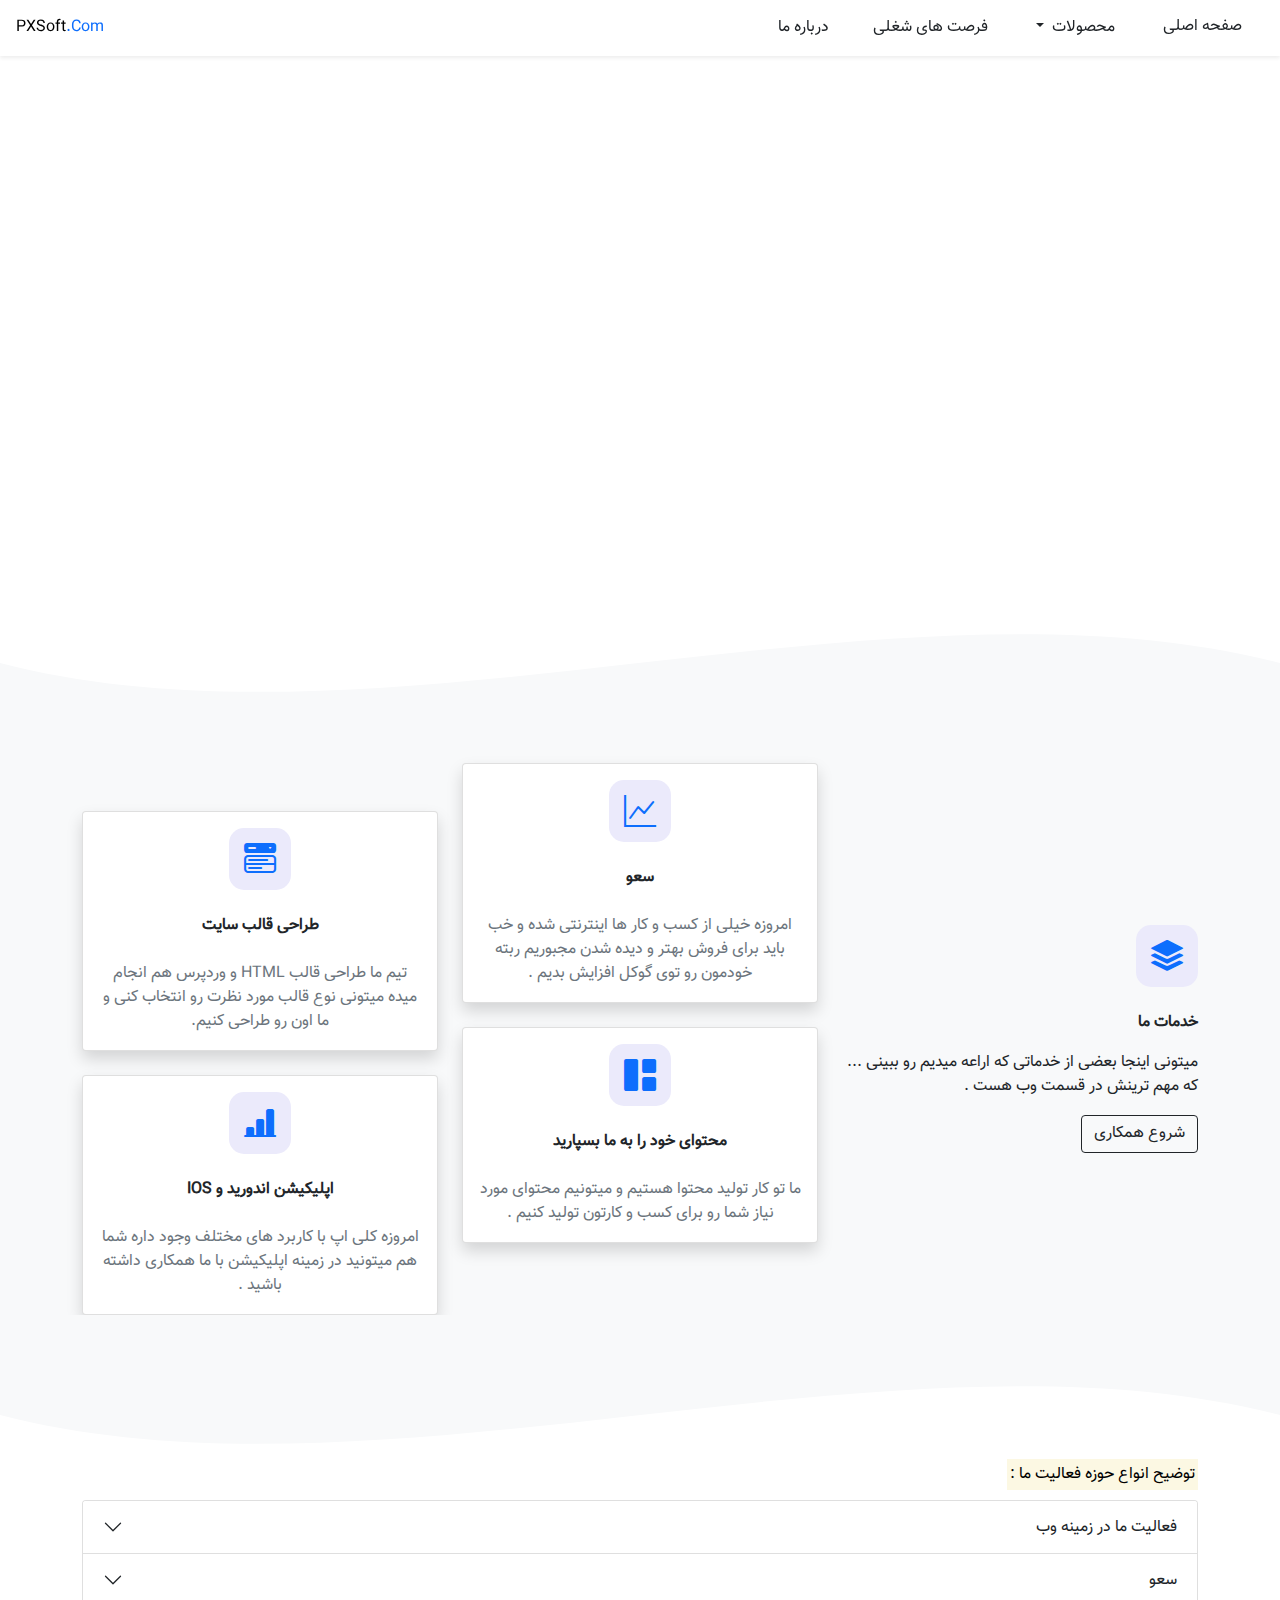
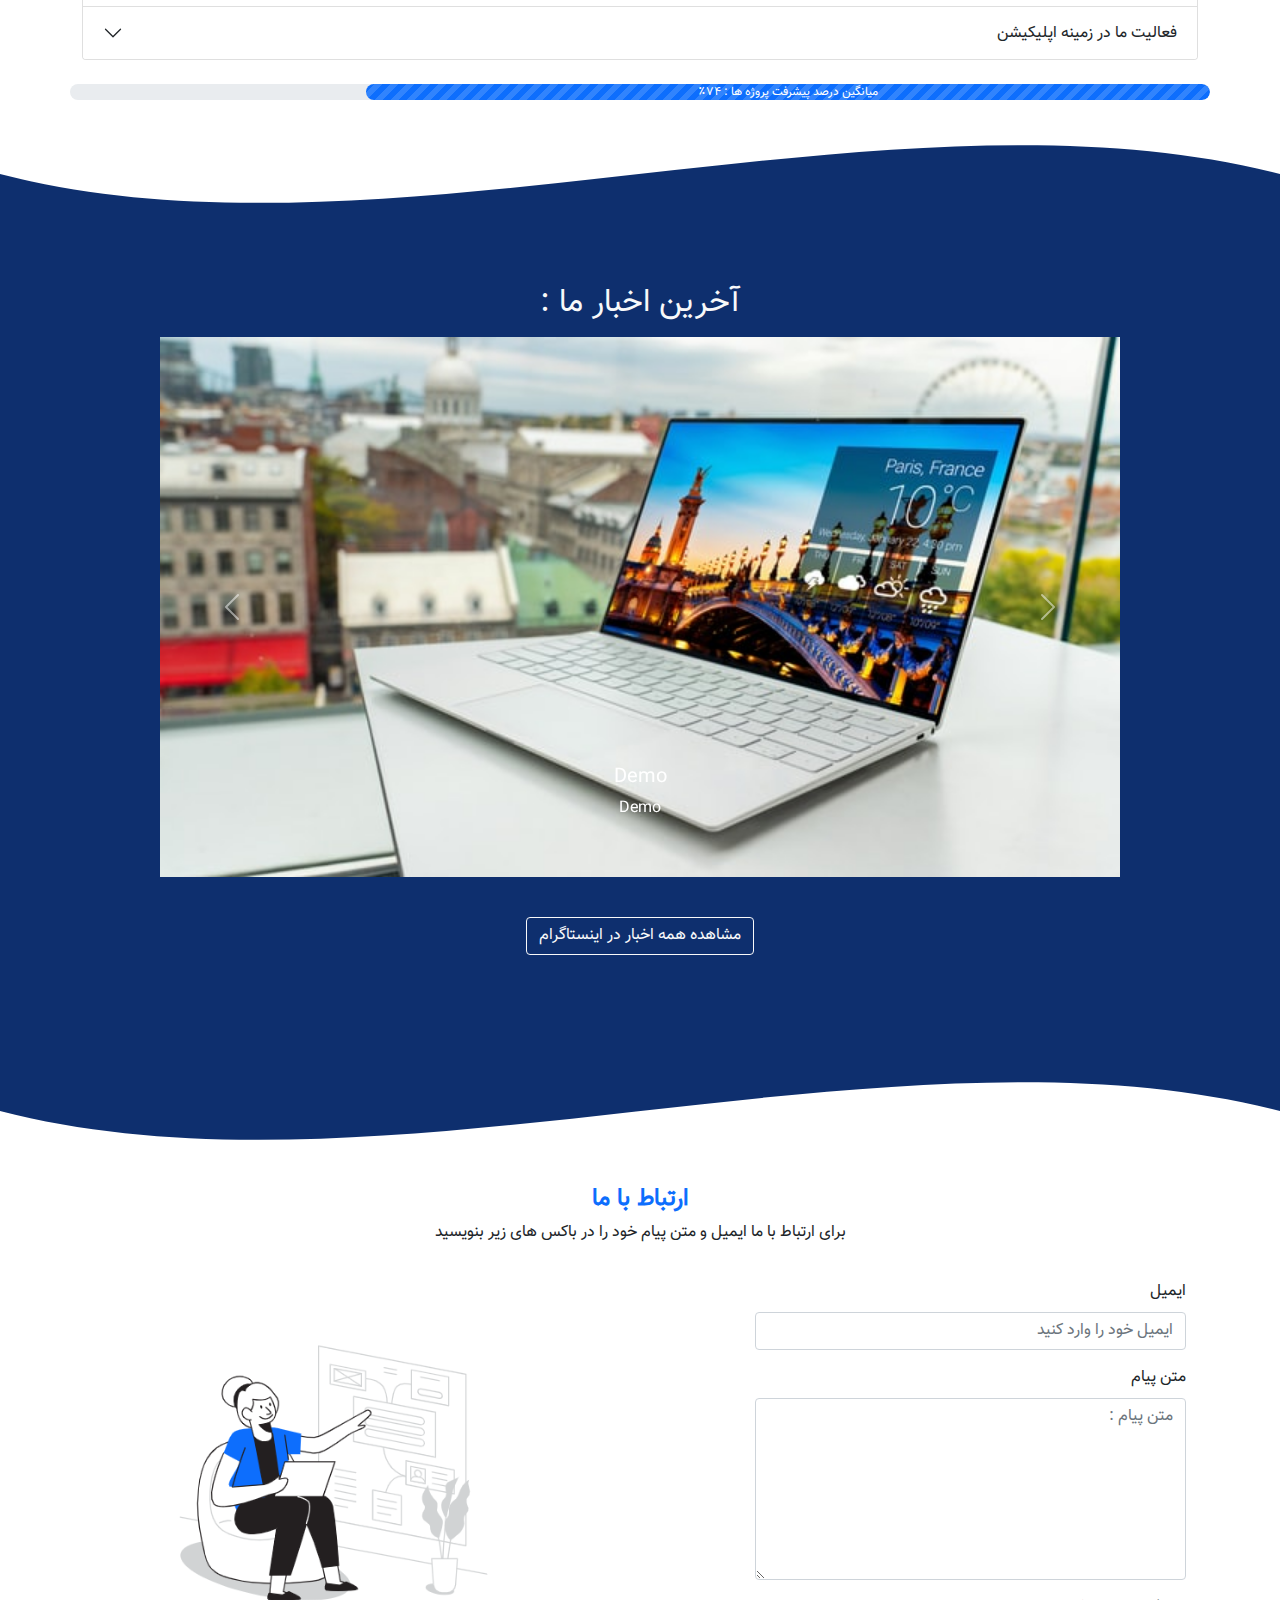
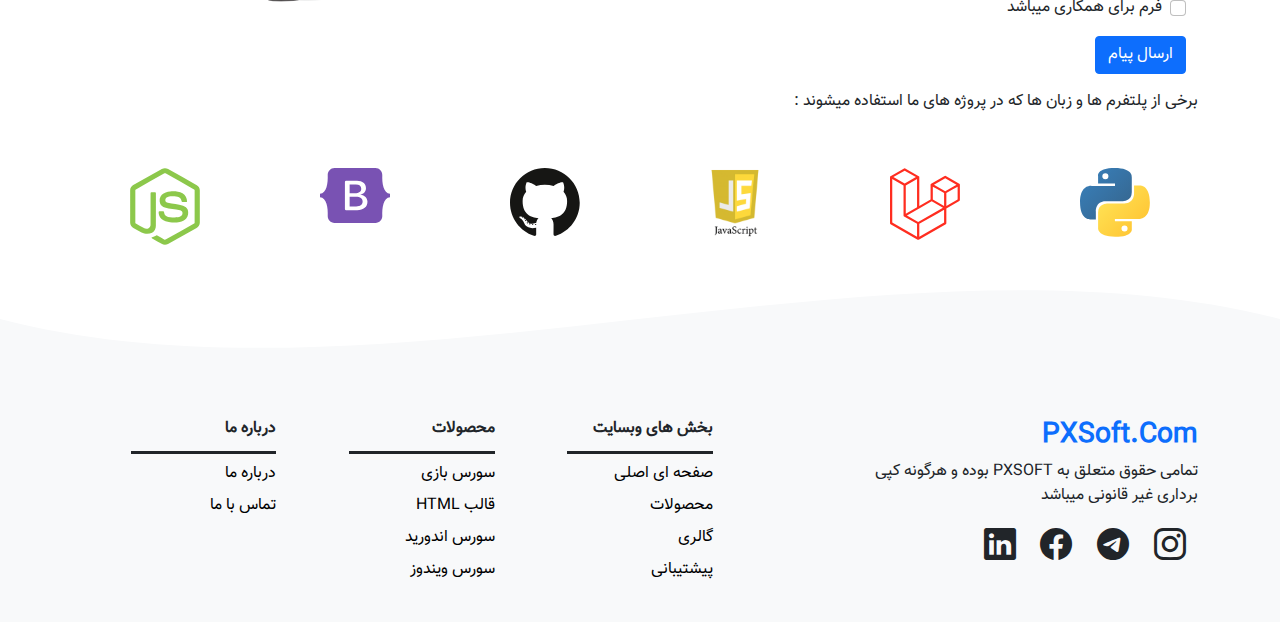
<file: index.html>
<!DOCTYPE html>
<html lang="fa" dir="rtl">

<head>
  <meta charset="UTF-8" />
  <meta http-equiv="X-UA-Compatible" content="IE=edge" />
  <meta name="viewport" content="width=device-width, initial-scale=1.0" />
  <meta name="description"
    content="اینجا سایت پی ایکس سافت هست یه تیم باحال ... خب چرا کلیک نمیکنی و سایت ما رو نمیبینی !!؟؟" />
  <title>PXSOFT | منوی اصلی</title>
  <link rel="stylesheet" href="./bootstrap-5.1.3-dist/css/bootstrap.rtl.css" />
  <link rel="stylesheet" href="https://cdn.jsdelivr.net/npm/bootstrap-icons@1.5.0/font/bootstrap-icons.css" />
  <link rel="stylesheet" href="style.css">
  <link rel="stylesheet" href="style-b.css">
</head>

<body>





  <!--منوی بالایی سایت-->
  <div class="container shadow-sm menu">
    <nav class="navbar navbar-light fixed-top shadow-sm ">
      <div class="d-none d-lg-flex mx-3">
        <a href="" class="btn b-h mx-2" style="transform: translateY(-1px);">صفحه اصلی</a>
        <div class="dropdown d-none d-md-flex mx-1">
          <a class="btn dropdown-toggle b-h mx-2" type="button" id="dropdownMenuButton1" data-bs-toggle="dropdown">
            محصولات
          </a>
          <ul class="dropdown-menu" aria-labelledby="dropdownMenuButton1">
            <li><a class="dropdown-item" href="#">قالب HTML</a></li>
            <li><a class="dropdown-item" href="#">قالب وردپرس</a></li>
            <li><hr class="dropdown-divider"></li>
            <li><a class="dropdown-item" href="#">سعو</a></li>
            <li><a class="dropdown-item" href="#">بهینه سازی سایت</a></li>
            <li><hr class="dropdown-divider"></li>
            <li><a class="dropdown-item" href="#">اپلیکیشن اندورید و IOS</a></li>
          </ul>
        </div>
        <a href="" class="btn b-h mx-2">فرصت های شغلی</a>
        <a href="" class="btn b-h mx-2">درباره ما</a>
      </div>
      <button class="navbar-toggler mx-3 d-flex d-lg-none" data-bs-target="#menu" data-bs-toggle="offcanvas">
        <span class="navbar-toggler-icon"></span>
      </button>
      <div class="offcanvas offcanvas-start" tabindex="-1" id="menu">
        <div class="offcanvas-header">
          <h4 class="offcanvas-title" id="name-website">PXSoft<span class="text-primary">.Com</span></h4>
          <button type="button" class="btn-close text-reset" data-bs-dismiss="offcanvas" aria-label="Close"></button>
        </div>
        <div class="offcanvas-body">
          <ul class="nav flex-column">
            <a class="btn da text-start" class="da text-decoration-none text-dark" href="#"><span>صفحه اصلی</span></a>
            <a class="btn da text-start" class="da text-decoration-none text-dark" href="#"><span>محصولات</span></a>
            <a class="btn da text-start" class="da text-decoration-none text-dark" href="#"><span>خدمات</span></a>
            <a class="btn da text-start" class="da text-decoration-none text-dark" href="#"><span>ما در شبکه های
                اجتماعی</span></a>
            <a class="btn da text-start" class="da text-decoration-none text-dark" href="#"><span>درباره ما</span></a>
          </ul>
        </div>
      </div>


      <a class="text-decoration-none mx-3 logo" href="#">PXSoft<span class="text-primary">.Com</span></a>
    </nav>
  </div>

  <br />
  <br />
  <br />
  <br />





  <!--هدر سایت-->
  <div class="container header-b">
    <div class="row row-cols-1 row-cols-md-2">
      <div class="mt-3">
        <h3 class="mt-3">تیم توسعه PXSOFT</h3>
        <h4 class="my-4 fw-bold text-primary">PXSoft.com</h4>
        <p style="line-height: 30px">
          خب اینجا سایت تیم ماست و توش میتونی نمونه کار ها مون رو ببینی
          <br />
          حتی میتونی سورس بعضی پروژه هایی رو که نوشتیم رو دانلود کنی
          <br />
          میتونی به ما ایمیل بزنی و با هامون حرف بزنی
          <br />
          ایمیل‌: PXSOFT10@gmail.com
          <br />
          بد نیست به اینستاگرام ما هم سر بزنی : PXSOFT_TM
        </p>
        <a href="" class="btn btn-outline-dark instagram-tm">ما در اینستاگرام</a>
      </div>
      <div>
        <img src="imgs/header-img.png" alt="..." class="img-fluid my-3 ms-0 ms-md-5 user-select-none" />
      </div>
    </div>
  </div>







  <!--بخش تعداد پروژه ها-->
  <div class="container header-c">
    <div class="row">
      <div class="col-12 col-md-4 text-center">
        <i class="bi bi-menu-button-wide-fill icon fs-2 mb-4"></i>
        <p>تعداد سایت ها : ۰</p>
      </div>
      <div class="col-12 col-md-4 text-center">
        <i class="bi bi-grid-1x2-fill icon fs-2 mb-4"></i>
        <p>تعداد اپلیکیشن ها : ۰</p>
      </div>
      <div class="col-12 col-md-4 text-center">
        <i class="bi bi-graph-up icon fs-2 mb-4"></i>
        <p>بهینه سازی و سعو سایت : ۰</p>
      </div>
    </div>
  </div>

  <div style="height: 150px">
    <svg viewBox="0 0 500 150" preserveAspectRatio="none" style="height: 100%; width: 100%">
      <path d="M0.00,49.99 C150.00,150.00 349.20,-49.99 500.00,49.99 L500.00,150.00 L0.00,150.00 Z"
        style="stroke: none; fill: #f8f9fa"></path>
    </svg>
  </div>






  <!--بخش خدمات-->
  <section class="bg-light">
    <div class="container">
      <div class="row g-4 align-items-center">
        <div class="col-md-4">
          <i class="bi bi-stack icon fs-2 mb-4"></i>
          <p class="fw-bold">خدمات ما</p>
          <p>
            میتونی اینجا بعضی از خدماتی که اراعه میدیم رو ببینی ...
            <br />
            که مهم ترینش در قسمت وب هست .
          </p>
          <button class="btn btn-outline-dark">شروع همکاری</button>
        </div>
        <div class="col-md-8">
          <div class="row">
            <div class="col-md-6">
              <div class="card shadow text-center">
                <div class="card-body">
                  <i class="bi bi-graph-up icon fs-2 mb-4"></i>
                  <p class="card-title fw-bold mb-4">سعو</p>
                  <p class="card-text text-muted">
                    امروزه خیلی از کسب و کار ها اینترنتی شده و خب باید برای
                    فروش بهتر و دیده شدن مجبوریم ربته خودمون رو توی گوکل
                    افزایش بدیم .
                  </p>
                </div>
              </div>

              <div class="card shadow text-center mt-4">
                <div class="card-body">
                  <i class="bi bi-grid-1x2-fill icon fs-2 mb-4"></i>
                  <p class="card-title fw-bold mb-4">
                    محتوای خود را به ما بسپارید
                  </p>
                  <p class="card-text text-muted">
                    ما تو کار تولید محتوا هستیم و میتونیم محتوای مورد نیاز شما
                    رو برای کسب و کارتون تولید کنیم .
                  </p>
                </div>
              </div>
            </div>
            <div class="col-md-6 mt-5">
              <div class="card shadow text-center">
                <div class="card-body">
                  <i class="bi bi-menu-button-wide-fill icon fs-2 mb-4"></i>
                  <p class="card-title fw-bold mb-4">طراحی قالب سایت</p>
                  <p class="card-text text-muted">
                    تیم ما طراحی قالب HTML و وردپرس هم انجام میده میتونی نوع
                    قالب مورد نظرت رو انتخاب کنی و ما اون رو طراحی کنیم.
                  </p>
                </div>
              </div>

              <div class="card shadow text-center mt-4">
                <div class="card-body">
                  <i class="bi bi-bar-chart-line-fill icon fs-2 mb-4"></i>
                  <p class="card-title fw-bold mb-4">
                    اپلیکیشن اندورید و IOS
                  </p>
                  <p class="card-text text-muted">
                    امروزه کلی اپ با کاربرد های مختلف وجود داره شما هم میتونید
                    در زمینه اپلیکیشن با ما همکاری داشته باشید .
                  </p>
                </div>
              </div>
            </div>
          </div>
        </div>
      </div>
    </div>
  </section>

  <div style="height: 150px; transform: rotate(-180deg)">
    <svg viewBox="0 0 500 150" preserveAspectRatio="none" style="height: 100%; width: 100%">
      <path d="M0.00,49.99 C150.00,150.00 349.20,-49.99 500.00,49.99 L500.00,150.00 L0.00,150.00 Z"
        style="stroke: none; fill: #f8f9fa"></path>
    </svg>
  </div>



  <!--توضیحات فعالیت تیم-->

  <div class="container">
    <div class="row">
      <p class="h6 mb-3"><mark> توضیح انواع حوزه فعالیت ما : </mark></p>
      <div class="accordion" id="faliat-ma">
        <div class="accordion-item">
          <h2 class="accordion-header" id="one-accordion">
            <button class="accordion-button collapsed" type="button" data-bs-toggle="collapse" data-bs-target="#web">
              فعالیت ما در زمینه وب
            </button>
          </h2>
          <div id="web" class="accordion-collapse collapse" data-bs-parent="#faliat-ma">
            <div class="accordion-body">
              فعالیت اصلی ما در زمینه وب هست . اگه میخواید به کسب و کارتون
              رونق بدید حتما باید توی فکر یه سایت خوب باشید !!
            </div>
          </div>
        </div>

        <div class="accordion-item">
          <h2 class="accordion-header" id="flush-headingThree">
            <button class="accordion-button collapsed" type="button" data-bs-toggle="collapse"
              data-bs-target="#flush-collapseThree" aria-expanded="false" aria-controls="flush-collapseThree">
              سعو
            </button>
          </h2>
          <div id="flush-collapseThree" class="accordion-collapse collapse" aria-labelledby="flush-headingThree"
            data-bs-parent="#faliat-ma">
            <div class="accordion-body">
              فرض کنید سایتتون رو زدید .. خب حالا باید به فکر این باشید که اون
              سایت رو معروف و بهتر کنید <br />
              برای مثال وقتی کاربر اسم محصولی که شما میفروشید رو جستوجو کرد
              باید سعی کنید که اون کاربر سایت شما رو ببینه ...
            </div>
          </div>
        </div>
        <div class="accordion-item">
          <h2 class="accordion-header" id="apps">
            <button class="accordion-button collapsed" type="button" data-bs-toggle="collapse"
              data-bs-target="#flush-collapseTwo" aria-expanded="false" aria-controls="flush-collapseTwo">
              فعالیت ما در زمینه اپلیکیشن
            </button>
          </h2>
          <div id="flush-collapseTwo" class="accordion-collapse collapse" aria-labelledby="apps"
            data-bs-parent="#faliat-ma">
            <div class="accordion-body">
              با توجه به اینکه امروزه اندروید و IOS خیلی محبوب شدن و اپ های
              زیادی برای این دو توسعه داده شدن لازمه که شما هم غافل نشید و با
              اپلیکیشن ها هم یه نفس تازه به کسب و کارتون بدید و مشتری های
              بیشتری جذب کنید .
            </div>
          </div>
        </div>
        <br>
      </div>

      <div class="progress p-0 rounded-pill">
        <div class="progress-bar progress-bar-animated progress-bar-striped rounded-pill" role="progressbar"
          style="width: 74%" aria-valuenow="25" aria-valuemin="0" aria-valuemax="100">میانگین درصد پیشرفت پروژه ها : ۷۴٪
        </div>
      </div>
    </div>
  </div>

  <br />



  <!--اسلایدر-->
  <div style="height: 150px" class="d-none d-md-block">
    <svg viewBox="0 0 500 150" preserveAspectRatio="none" style="height: 100%; width: 100%">
      <path d="M0.00,49.99 C150.00,150.00 349.20,-49.99 500.00,49.99 L500.00,150.00 L0.00,150.00 Z"
        style="stroke: none; fill: #0e2f6e"></path>
    </svg>
  </div>
  <div id="slide-container" class="carousel slide" data-bs-ride="carousel"
    style="background-color: #0e2f6e; padding-bottom: 40px">
    <h2 class="text-light text-center mb-4" style="transform: translateY(10px);">آخرین اخبار ما :</h2>
    <div class="carousel-inner w-75 text-center text-center mx-auto">
      <div class="carousel-item active">
        <a href=""><img src="./imgs/s1.png" class="d-block w-100 mx-auto" alt="..." /></a>
        <div class="carousel-caption d-none d-md-block">
          <br />
          <h5>Demo</h5>
          <p>Demo</p>
        </div>
      </div>
      <div class="carousel-item">
        <a href=""><img src="./imgs/s2.jpg" class="d-block w-100 mx-auto" alt="..." /></a>
        <div class="carousel-caption d-none d-md-block">
          <br />
          <h5>Demo</h5>
          <p>Demo</p>
        </div>
      </div>
      <div class="carousel-item">
        <a href=""><img src="./imgs/s3.jpg" class="d-block w-100 mx-auto" alt="..." /></a>
        <div class="carousel-caption d-none d-md-block">
          <br />
          <h5>Demo</h5>
          <p>Demo</p>
        </div>
      </div>
      <button class="carousel-control-prev" type="button" data-bs-target="#slide-container" data-bs-slide="prev">
        <span class="carousel-control-prev-icon" aria-hidden="true"></span>
        <span class="visually-hidden">Previous</span>
      </button>
      <button class="carousel-control-next" type="button" data-bs-target="#slide-container" data-bs-slide="next">
        <span class="carousel-control-next-icon" aria-hidden="true"></span>
        <span class="visually-hidden">Next</span>
      </button>
    </div>
    <div class="d-flex justify-content-center my-3">
      <a href="" class="btn btn-outline-light mx-5 mt-4 mb-0">مشاهده همه اخبار در اینستاگرام</a>
    </div>
  </div>

  <div style="height: 150px; transform: rotate(-180deg)" class="d-none d-md-block">
    <svg viewBox="0 0 500 150" preserveAspectRatio="none" style="height: 100%; width: 100%">
      <path d="M0.00,49.99 C150.00,150.00 349.20,-49.99 500.00,49.99 L500.00,150.00 L0.00,150.00 Z"
        style="stroke: none; fill: #0e2f6e"></path>
    </svg>
  </div>

  <br />






  <!--فرم ارتباط با ما-->
  <div class="container">
    <form action="" method="post" class="container">
      <div class="row">
        <h4 class="text-center fw-bold text-primary">ارتباط با ما</h4>
        <p class="text-center">
          برای ارتباط با ما ایمیل و متن پیام خود را در باکس های زیر بنویسید
        </p>
        <br />
        <div class="row align-items-center">
          <div class="col-md-5">
            <form>
              <div class="mb-3">
                <label class="form-label" for="input-mail">ایمیل</label>
                <input type="text" class="form-control" placeholder="ایمیل خود را وارد کنید" id="input-mail" />
              </div>
              <div class="mb-3">
                <label class="form-label" for="matn">متن پیام</label>
                <textarea class="form-control" placeholder="متن پیام :" id="matn" cols="50" rows="7"></textarea>
              </div>
              <div class="form-check mb-3">
                <input type="checkbox" name="work" id="work-check" class="form-check-input" />
                <label for="work-check" class="form-check-label">فرم برای همکاری میباشد</label>
              </div>
              <!-- Button trigger modal -->
              <button type="button" class="btn btn-primary" data-bs-toggle="modal" data-bs-target="#exampleModal">
                ارسال پیام
              </button>

              <!-- Modal -->
              <div data-bs-backdrop="static" data-bs-keyboard="false" class="modal fade" id="exampleModal" tabindex="-1"
                aria-labelledby="exampleModalLabel" aria-hidden="true">
                <div class="modal-dialog modal-dialog-centered">
                  <div class="modal-content">
                    <div class="modal-header">
                      <h5 class="modal-title" id="exampleModalLabel">
                        پیام ارسال شود ؟؟
                      </h5>
                      <button type="button" class="btn-close" data-bs-dismiss="modal" aria-label="Close"></button>
                    </div>
                    <div class="modal-body">
                      <br />
                      <div class="d-flex flex-row">
                        <div class="spinner-border text-primary mx-2" role="status"></div>
                        <p class="mx-3 mt-1">از ارسال پیام اطمینان دارید ؟</p>
                      </div>
                    </div>
                    <div class="modal-footer">
                      <button type="button" class="btn btn-danger" data-bs-toggle="modal" data-bs-target="#err">
                        خیر
                      </button>
                      <button type="button" class="btn btn-success" data-bs-toggle="modal" data-bs-target="#success">
                        بله
                      </button>
                    </div>
                  </div>
                </div>
              </div>


              <div data-bs-backdrop="static" data-bs-keyboard="false" class="modal fade" id="success" tabindex="-1">
                <div class="modal-dialog modal-dialog-centered">
                  <div class="modal-content">
                    <div class="modal-header">
                      <h5 class="modal-title" id="exampleModalLabel">
                        <img src="./imgs/check-circle-fill.svg" alt="success" height="20" class="mt-1 me-1">
                        پیام ارسال شد
                      </h5>
                      <button type="button" class="btn-close" data-bs-dismiss="modal" aria-label="Close"></button>
                    </div>
                    <div class="modal-body">
                      <br />
                      <p>از انتقاد شما سپاسگزاریم</p>
                      <p>
                        در اولین فرصت پاسخ شما را در ایمیل ارسال خواهیم کرد .
                      </p>
                    </div>
                    <div class="modal-footer">
                      <button type="button" class="btn btn-primary" data-bs-dismiss="modal" id="liveToastBtn">
                        ممنون
                      </button>
                    </div>
                  </div>
                </div>
              </div>

              <div data-bs-backdrop="static" data-bs-keyboard="false" class="modal fade" id="err" tabindex="-1">
                <div class="modal-dialog modal-dialog-centered">
                  <div class="modal-content">
                    <div class="modal-header">
                      <h5 class="modal-title" id="exampleModalLabel">
                        <img src="./imgs/x.svg" alt="error" height="20" class="mx-2">
                        خطا !!
                      </h5>
                      <button type="button" class="btn-close" data-bs-dismiss="modal" aria-label="Close"></button>
                    </div>
                    <div class="modal-body">
                      <br />
                      <div class="d-flex">
                        <p>ارسال پیام به سرور ناموفق بود !!</p>
                      </div>
                    </div>
                    <div class="modal-footer">
                      <button type="button" class="btn btn-danger" data-bs-dismiss="modal" id="liveToastBtn">
                        بازگشت به سایت
                      </button>
                    </div>
                  </div>
                </div>
              </div>

              <div class="position-fixed bottom-0 end-0 p-3" style="z-index: 11">
                <div id="liveToast" class="toast" role="alert" aria-live="assertive" aria-atomic="true">
                  <div class="toast-header">
                    <strong class="me-auto">PXSoft.Com</strong>
                    <small>همین حالا</small>
                    <button type="button" class="btn-close" data-bs-dismiss="toast" aria-label="Close"></button>
                  </div>
                  <div class="toast-body">
                    <img src="./imgs/check-circle-fill.svg" class="rounded me-2" alt="...">
                    پیام شما با موفقیت ارسال شد
                    <button class="btn-success btn px-2 ms-5" data-bs-dismiss="toast">بستن</button>
                  </div>
                </div>
              </div>



              <div class="position-fixed bottom-0 end-0 p-3" style="z-index: 11">
                <div id="liveToast" class="toast" role="alert" aria-live="assertive" aria-atomic="true">
                  <div class="toast-header">
                    <strong class="me-auto">PXSoft.Com</strong>
                    <small>همین حالا</small>
                    <button type="button" class="btn-close" data-bs-dismiss="toast" aria-label="Close"></button>
                  </div>
                  <div class="toast-body">
                    ارسال پیام ناموفق بود .
                    <img src="./imgs/x.svg" class="rounded me-2" alt="..." width="20" height="20">
                    <button class="btn-danger btn px-2 ms-5" data-bs-dismiss="toast">بستن</button>
                  </div>
                </div>
              </div>

            </form>
          </div>
          <div class="col-md-5 offset-md-2">
            <img class="img-fluid user-select-none" src="./imgs/footer-img.png" alt="" />
          </div>
        </div>
      </div>
    </form>





    <!--بخش پلتفرم ها-->
    <div class="row text-center gy-5">
      <p class="h6 text-start">
        برخی از پلتفرم ها و زبان ها که در پروژه های ما استفاده میشوند :
      </p>
      <div class="col-md-2">
        <img width="70" class="img-fluid" src="./imgs/img_9.svg" data-bs-trigger="hover focus" alt="Python"
          data-bs-placement="top" data-bs-toggle="popover" title="زبان برنامه نویسی پایتون"
          data-bs-content="بدون شک پایتون یکی از محبوب ترین زبان های برنامه نویسی دنیاست و توی حوزه های مختلفی کاربرد داره ." />
      </div>
      <div class="col-md-2">
        <img width="70" class="img-fluid" src="./imgs/img_7.svg" data-bs-trigger="hover focus" alt="Laravel"
          data-bs-placement="top" data-bs-toggle="popover" title="لاراول"
          data-bs-content="لاراول یکی از محبوب ترین فریم ورک های پی اچ پی است و خب امنیت بالای اون یکی از مهم ترین دلایلی هست که برنامه نویسان بک اند سمتش میرن ..." />
      </div>
      <div class="col-md-2">
        <img width="70" class="img-fluid" src="./imgs/javascript.png" data-bs-trigger="hover focus" alt="Javascript"
          data-bs-placement="top" data-bs-toggle="popover" title="جاوا اسکریپت"
          data-bs-content="جاوا اسکریپت یه زبان سمت کلاینت هستش . برای مثال اچ تی ام ال اسکلت سایت رو میزنه ... سی اس اس ظاهر سایت رو میزنه و جاوا اسکریپت روح سایت هست که میتونه خودش در موقعیت های مختلف واکنش های مختلفی نشون بده." />
      </div>
      <div class="col-md-2">
        <img width="70" class="img-fluid" src="./imgs/img_10.svg" data-bs-trigger="hover focus" alt="GitHub"
          data-bs-placement="top" data-bs-toggle="popover" title="گیت هاب"
          data-bs-content="میخوام خیلی ساده گیت هب رو براتون تعریف کنم !! گیت هاب مثل اینستاگرام هستش !! با این تفاوت که برنامه نویسان توش فعالیت میکنند و سورس پروژه هاشون رو در اختیار دیگران قرار میدن" />
      </div>
      <div class="col-md-2">
        <img width="70" class="img-fluid" src="./imgs/img_6.svg" data-bs-trigger="hover focus" alt="bootstrap"
          data-bs-placement="top" data-bs-toggle="popover" title="فریم ورک بوت استرپ"
          data-bs-content="بوت استرپ !!! محبوب ترین فریم ورک سی اس اس !!! ما کدنویس ها برای اینکه کارمون راحت بشه از فریم ورک ها استفاده میکنیم تا از کارهی تکراری و وقت گیر جلوگیری کنیم .. همین پی ایکس ساقت بر پایه فریم ورک محبوب بوت استرپ هستش ..." />
      </div>
      <div class="col-md-2">
        <img width="70" class="img-fluid" src="./imgs/img_8.svg" alt="node.js" data-bs-trigger="hover focus"
          data-bs-placement="top" data-bs-toggle="popover" title="Node.Js"
          data-bs-content="جاوا اسکریپت قدرتمند تر از این حرف هاست !!! این حرف سازنده نود جی اس هست . در واقع نودجی اس برای استفاده از جاوا اسکریپت در سمت سرور و بک اند هستش ." />
      </div>
    </div>
  </div>

  <br />

  <div style="height: 150px;">
    <svg viewBox="0 0 500 150" preserveAspectRatio="none" style="height: 100%; width: 100%;">
      <path d="M0.00,49.99 C150.00,150.00 349.20,-49.99 500.00,49.99 L500.00,150.00 L0.00,150.00 Z"
        style="stroke: none; fill: rgb(248, 249, 250);"></path>
    </svg>
  </div>



  <!--فوتر-->
  <footer class="bg-light">
    <div class="container pb-4">
      <div class="row g-5">
        <div class="col-md-4">
          <h3 class="fw-bold text-primary">PXSoft.Com</h3>
          <p>
            تمامی حقوق متعلق به PXSOFT بوده و هرگونه کپی برداری غیر قانونی
            میباشد
          </p>
          <div class="d-flex justify-content-around col-8">
            <i class="bi bi-instagram fs-2" data-bs-toggle="tooltip" data-bs-placement="top"
              title="<i>ما در اینستاگرام</i>" data-bs-html="true"></i>
            <i class="bi bi-telegram fs-2" data-bs-toggle="tooltip" data-bs-placement="top" title="<i>ما در تلگرام</i>"
              data-bs-html="true"></i>
            <i class="bi bi-facebook fs-2" data-bs-toggle="tooltip" data-bs-placement="top" title="<i>ما در فیس بوک</i>"
              data-bs-html="true"></i>
            <i class="bi bi-linkedin fs-2" data-bs-toggle="tooltip" data-bs-placement="top" title="<i>ما در لینکدین</i>"
              data-bs-html="true"></i>
          </div>
        </div>
        <div class="col-md-7 offset-md-1">
          <div class="row">
            <div class="col-md-4">
              <h6 class="fw-bold footer-header w-75">بخش های وبسایت</h6>
              <ul class="list-unstyled">
                <li>
                  <a class="footer-link text-decoration-none" href="#">صفحه ای اصلی</a>
                </li>
                <li class="my-2">
                  <a class="footer-link text-decoration-none" href="#">محصولات</a>
                </li>
                <li>
                  <a class="footer-link text-decoration-none" href="#">گالری</a>
                </li>
                <li class="mt-2">
                  <a class="footer-link text-decoration-none" href="#">پیشتیبانی</a>
                </li>
              </ul>
            </div>
            <div class="col-md-4">
              <h6 class="fw-bold footer-header w-75">محصولات</h6>
              <ul class="list-unstyled">
                <li>
                  <a class="footer-link text-decoration-none" href="#">سورس بازی</a>
                </li>
                <li class="my-2">
                  <a class="footer-link text-decoration-none" href="#">قالب HTML</a>
                </li>
                <li>
                  <a class="footer-link text-decoration-none" href="#">سورس اندورید</a>
                </li>
                <li class="mt-2">
                  <a class="footer-link text-decoration-none" href="#">سورس ویندوز</a>
                </li>
              </ul>
            </div>
            <div class="col-md-4">
              <h6 class="fw-bold footer-header w-75">درباره ما</h6>
              <ul class="list-unstyled">
                <li>
                  <a class="footer-link text-decoration-none" href="#">درباره ما</a>
                </li>
                <li class="my-2">
                  <a class="footer-link text-decoration-none" href="#">تماس با ما</a>
                </li>
              </ul>
            </div>
          </div>
        </div>
      </div>
    </div>
  </footer>






  <script src="./bootstrap-5.1.3-dist/js/bootstrap.bundle.min.js"></script>


  <script src="./script.js"></script>

  <script>
    var toastTrigger = document.getElementById('liveToastBtn')
    var toastLiveExample = document.getElementById('liveToast')
    if (toastTrigger) {
      toastTrigger.addEventListener('click', function () {
        var toast = new bootstrap.Toast(toastLiveExample)

        toast.show()
      })
    }



    var tooltipTriggerList = [].slice.call(document.querySelectorAll('[data-bs-toggle="tooltip"]'))
    var tooltipList = tooltipTriggerList.map(function (tooltipTriggerEl) {
      return new bootstrap.Tooltip(tooltipTriggerEl)
    })
  </script>
</body>

</html>
</file>
<file: style.css>
@charset "UTF-8";
/*لوگو*/
.logo {
  color: #000000 !important;
}

.instagram-tm:hover {
  transform: translateX(-15px);
}

.instagram-tm {
  transition: 0.2s;
}

/*# sourceMappingURL=style.css.map */
</file>
<file: style-b.css>
* {
      font-family: vazir;
    }







    ::-webkit-scrollbar {
      width: 8px;
      background-color: rgb(145, 145, 145);
    }

    ::-webkit-scrollbar-thumb {
      background-color: rgb(196, 196, 196);
      border-radius: 4px;
    }





    .b-h{
      border-width: 2px;
      border-radius: 0px !important;
    }

    .b-h>span{
      transition: 0.15s;
      border-color: transparent;
    }

    .b-h:hover{
      border-color: #0d6efd;
      color: #0d6efd;
    }


    
    .da:hover {
      border: none !important;
      color: rgb(255, 255, 255) !important;
      background-color: rgb(0, 132, 255);
    }

    .da>span {
      transition: 0.2s;
    }

    .da:hover>span {
      color: #fff !important;
      margin-right: 25px;
    }

    .da {
      border: none !important;
    }


    .menu>nav {
      background-color: rgb(255, 255, 255);
      z-index: 100;
      position: fixed;
    }













    .icon {
      color: #0d6efd;
      background-color: #ebeafb;
      padding: 15px;
      border-radius: 15px;
      display: inline-flex;
    }




    ::selection {
      color: #ffffff;
      background-color: rgb(0, 138, 108);
    }




    @font-face {
      font-family: "vazir";
      src: url("./font/Vazir.ttf") format("truetype");
    }




    body {
      font-family: vazir;
    }

    article {
      background-color: #fff;
    }

    .display-6 {
      font-family: sans-serif;
    }




    .footer-link {
      text-decoration: none;
      color: #000;
    }

    .footer-header {
      border-bottom: 3px solid;
      height: 35px;
    }



    .header-b {
      animation: header-animation 1s 0.8s 1 forwards;
      opacity: 0;
    }




    @keyframes header-animation {
      0% {
        margin-top: 100px;
        opacity: 0;
      }

      100% {
        margin-top: 0px !important;
        opacity: 1;
      }
    }



    .header-c {
      animation: header-c 1s 0.8s 1 forwards;
      opacity: 0;
    }





    @keyframes header-c {
      0% {
        opacity: 0;
      }

      100% {
        opacity: 1;
      }
    }




    .card-primary {
      background: #1b2a4e;
      color: white !important;
    }


    
    @media screen and (max-width: 992px) {
      .menu {
        position: relative;
      }
    }







    @import url('./style.css');
</file>
